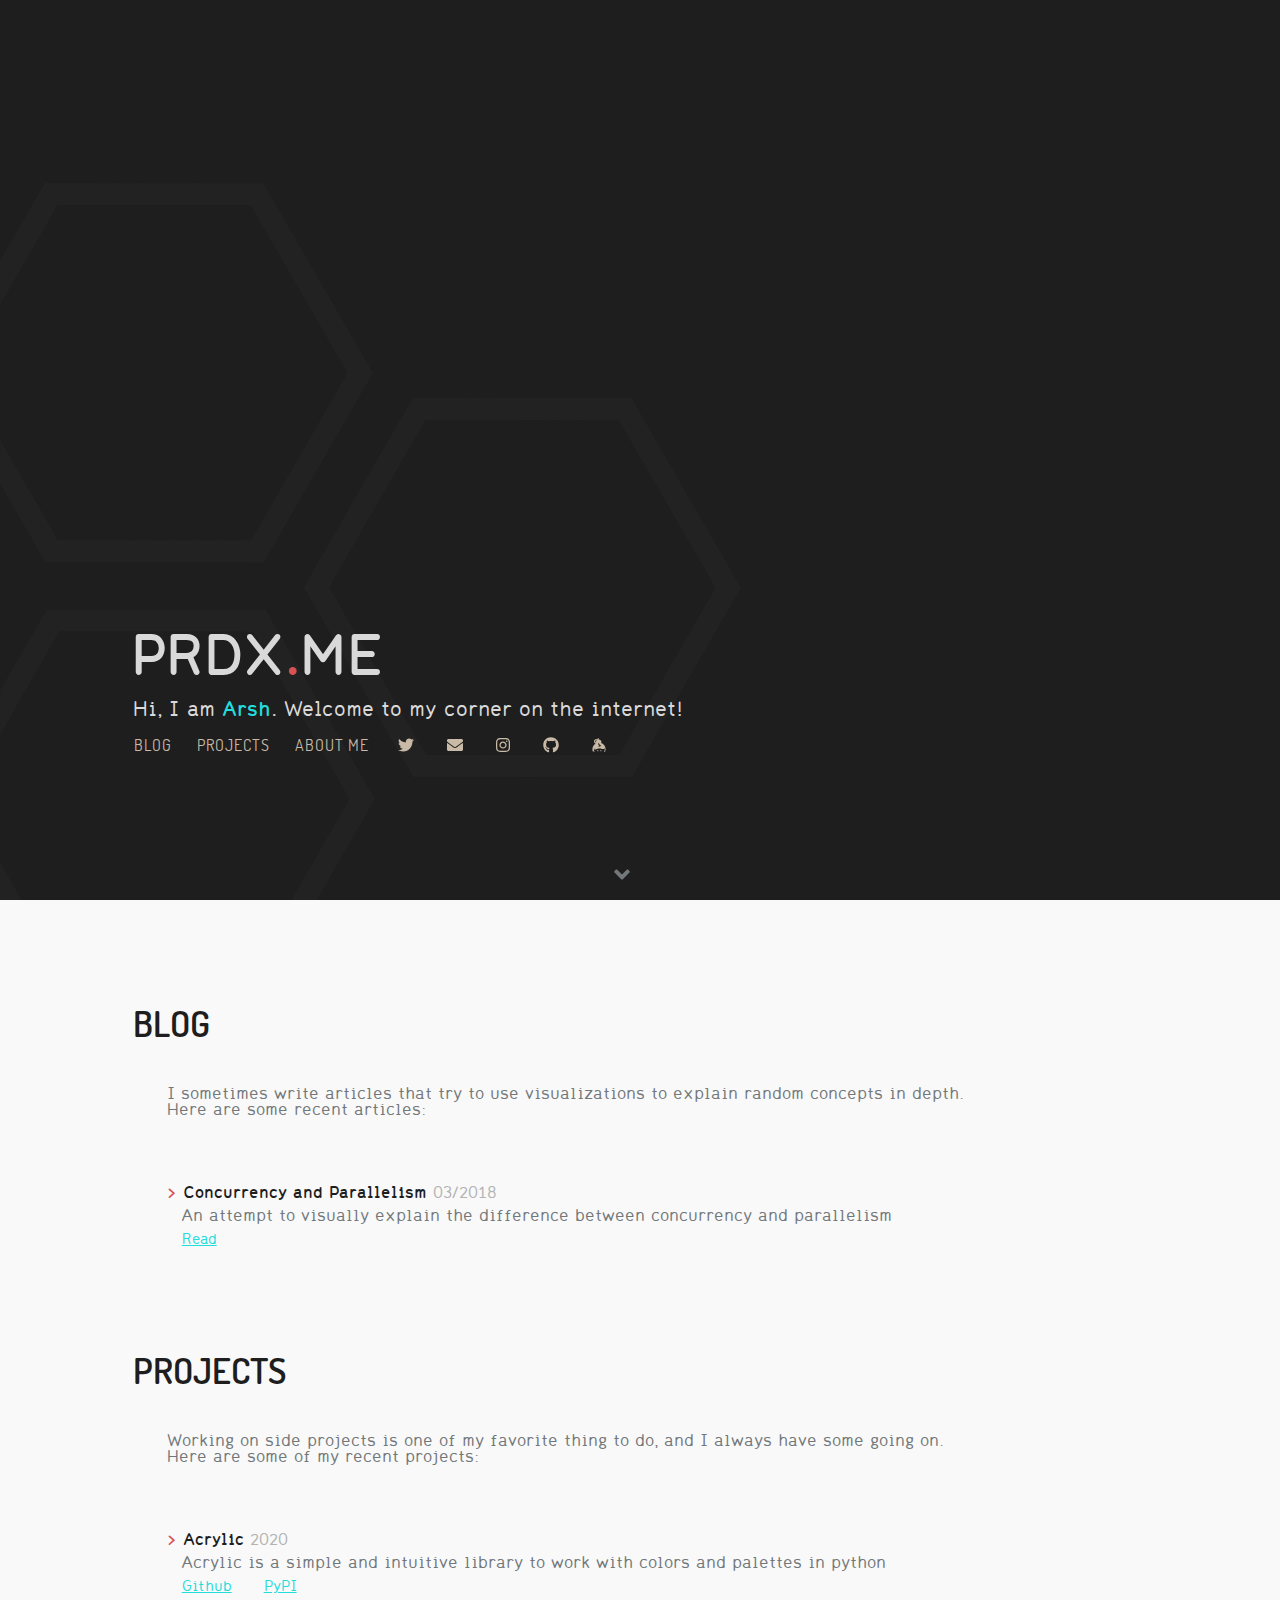
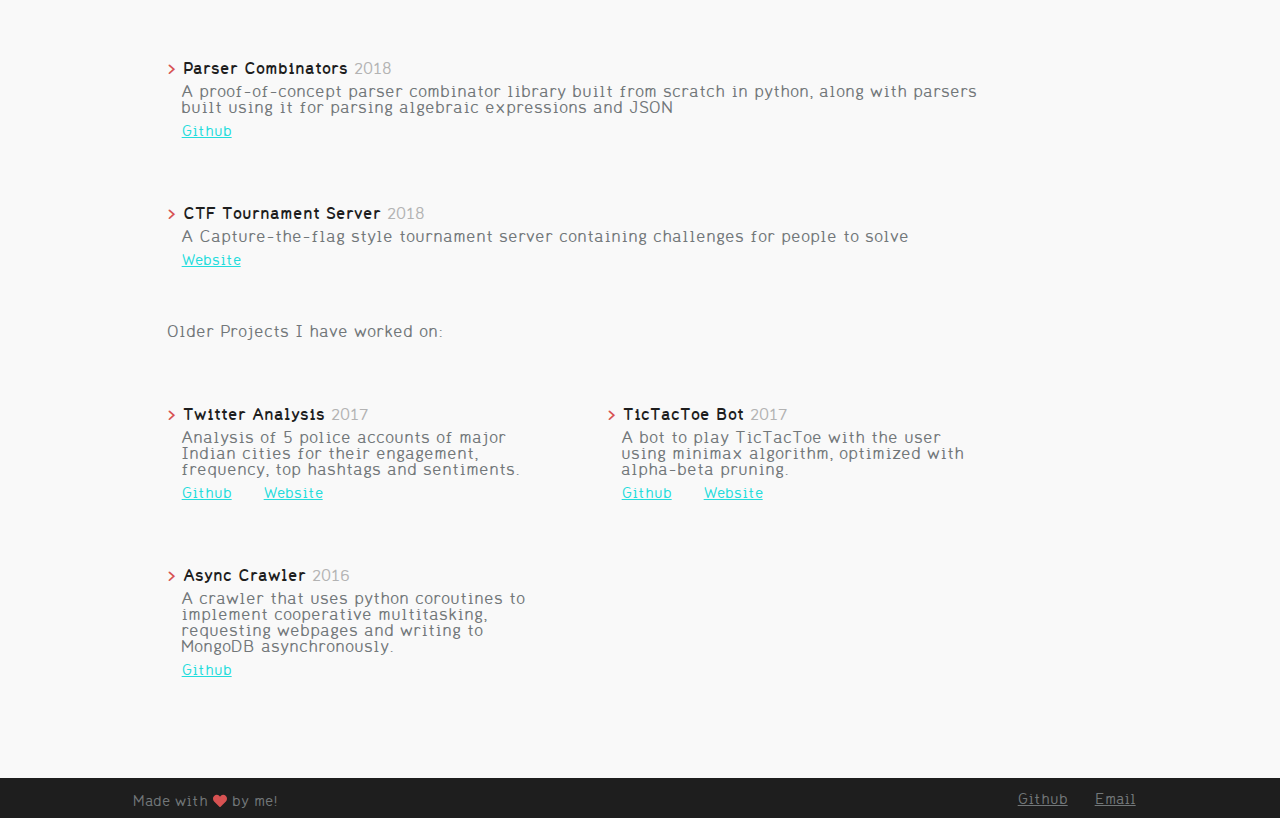
<file: index.html>
<!DOCTYPE html>
<html>
    <head>
        <meta charset="UTF-8">
        <meta name="viewport" content="width=device-width,initial-scale=1,viewport-fit=cover">
        <title>Arsh's Homepage</title>

        <!-- prefetch stuff -->
        <link rel="dns-prefetch" href="https://prdx.me">
        <link rel="subresource" href="index.css">
        <link rel="preload" href="fonts/range-regular-webfont.woff" as="font">
        <link rel="preload" href="fonts/range-semibold-webfont.woff" as="font">
        <link rel="preload" href="fonts/Dosis.ttf" as="font">
        <link rel="preload" href="fonts/Dosis-SemiBold.ttf" as="font">

        <!-- Theme Color for Chrome, Firefox OS and Opera -->
        <meta name="theme-color" content="#1e1e1e">

        <!-- icons stuff -->
        <link rel="icon" sizes="192x192" href="favicon.png">
        <link rel="apple-touch-icon" href="favicon.png">
        <link rel="mask-icon" href="favicon.png" color='black'>

        <!-- meta data -->
        <meta name="description" content="Hi, I am Arsh. These are some of my blogs and projects">
        <meta name="robots" content="index,follow">
        <meta name="googlebot" content="index,follow">
        <link rel="me" href="mailto:hi@prdx.me">
        <link rel="author" href="Arsh">

        <!-- opengraph social -->
        <meta property="og:url" content="https://prdx.me">
        <meta property="og:type" content="website">
        <meta property="og:title" content="Arsh's Homepage">
        <meta property="og:image" content="favicon.png">
        <meta property="og:description" content="Hi, I am Arsh. These are some of my blogs and projects">
        <meta property="og:site_name" content="prdx.me">
        <meta property="og:locale" content="en_US">
        <meta property="article:author" content="Arsh">

        <!-- twitter cards social -->
        <meta name="twitter:card" content="summary">
        <meta name="twitter:site" content="@oddanomaly">
        <meta name="twitter:creator" content="@oddanomaly">
        <meta name="twitter:url" content="https://prdx.me">
        <meta name="twitter:title" content="Arsh's Homepage">
        <meta name="twitter:description" content="Hi, I am Arsh. These are some of my blogs and projects">
        <meta name="twitter:image" content="favicon.png">
        <meta name="twitter:dnt" content="on">

        <!-- google social -->
        <meta itemprop="name" content="Arsh's Homepage">
        <meta itemprop="description" content="Hi, I am Arsh. These are some of my blogs and projects">
        <meta itemprop="image" content="favicon.png">

        <!-- css files -->
        <link rel="stylesheet" href="css/index.css" type="text/css">
    </head>
    <body>

        <div class='home'>
            <Object class='hex-bg' data="svg/hex-bg.svg" type="image/svg+xml"></object>
            <div class='text'>
                <p class='header'>
                    PRDX<span class='dot'>.</span>ME
                </p>
                <p class='sub-header'>
                    Hi, I am <span class='name'>Arsh</span>. 
                    Welcome to my corner on the internet!
                </p>
                <div class='menu'>
					<nav class="cl-effect-1" id="cl-effect-1">
						<a href="#blog">BLOG</a>
						<a href="#projects">PROJECTS</a>
                        <a href="#about">ABOUT ME</a>
                        <a href="https://twitter.com/oddanomaly/">
                            <Object class='icon' data="svg/twitter.svg" type="image/svg+xml"></object>
                        </a>
                        <a href="mailto:hi@prdx.me">
                            <Object class='icon' data="svg/email.svg" type="image/svg+xml"></object>
                        </a>
                        <a href="https://www.instagram.com/oddanomaly/">
                            <Object class='icon' data="svg/instagram.svg" type="image/svg+xml"></object>
                        </a>
                        <a href="https://github.com/prdx23">
                            <Object class='icon' data="svg/github.svg" type="image/svg+xml"></object>
                        </a>
                        <a href="https://keybase.io/prdx">
                            <Object class='icon' data="svg/keybase.svg" type="image/svg+xml"></object>
                        </a>
					</nav> 
                </div>
            </div>
            <a class='down-arrow' href="#blog">
                <Object class='icon' data="svg/angle-down.svg" type="image/svg+xml"></object>
            </a>
        </div>
        <div class='main'>

            <p class='heading' id='blog'>BLOG</p>
            <p class='sub-heading'>
                I sometimes write articles that try to use visualizations to explain random
                concepts in depth.  Here are some recent articles:
            </p>

            <div class='row'>
                <div class='box'>
                    <p class='header'>
                        <span class='arrow'>&gt; </span>
                        Concurrency and Parallelism
                        <span class='date'>03/2018</span>
                    </p>
                    <p class='desc'>
                        An attempt to visually explain the difference between
                        concurrency and parallelism
                    </p>
                    <p class='links cl-effect-1'>
                        <a href='http://blog.prdx.me/cvsp/'>Read</a>
                    </p>
                </div>
            </div>

            <p class='heading' id='projects'>PROJECTS</p>
            <p class='sub-heading'>
                Working on side projects is one of my favorite thing to do, and I always have some
                going on. Here are some of my recent projects:
            </p>

            <div class='row'>
                <div class='box'>
                    <p class='header'>
                        <span class='arrow'>&gt; </span>
                        Acrylic
                        <span class='date'>2020</span>
                    </p>
                    <p class='desc'>
                    Acrylic is a simple and intuitive library to work with colors and palettes in python 
                    </p>
                    <p class='links cl-effect-1'>
                        <a href='https://github.com/prdx23/acrylic'>Github</a>
                        <a href='https://pypi.org/project/acrylic'>PyPI</a>
                    </p>
                </div>
            </div>

            <div class='row'>
                <div class='box'>
                    <p class='header'>
                        <span class='arrow'>&gt; </span>
                        Parser Combinators
                        <span class='date'>2018</span>
                    </p>
                    <p class='desc'>
                    A proof-of-concept parser combinator library built from scratch in python,
                    along with parsers built using it for parsing algebraic expressions and JSON
                    </p>
                    <p class='links cl-effect-1'>
                        <a href='https://github.com/prdx23/parser_combinators'>Github</a>
                    </p>
                </div>
            </div>

            <div class='row'>
                <div class='box'>
                    <p class='header'>
                        <span class='arrow'>&gt; </span>
                        CTF Tournament Server 
                        <span class='date'>2018</span>
                    </p>
                    <p class='desc'>
                    A Capture-the-flag style tournament server containing 
                    challenges for people to solve
                    </p>
                    <p class='links cl-effect-1'>
                        <a href='http://ctf.prdx.me'>Website</a>
                    </p>
                </div>
            </div>

            <p class='sub-heading'>
                <br>
                Older Projects I have worked on:
            </p>

            <div class='row'>
                <div class='box'>
                    <p class='header'>
                        <span class='arrow'>&gt; </span>
                        Twitter Analysis
                        <span class='date'>2017</span>
                    </p>
                    <p class='desc'>
                    Analysis of 5 police accounts of major Indian cities for their 
                    engagement, frequency, top hashtags and sentiments.
                    </p>
                    <p class='links cl-effect-1'>
                        <a href='https://github.com/prdx23/twitter-analysis'>Github</a>
                        <a href='http://precogsummer-arsh.herokuapp.com/'>Website</a>
                    </p>
                </div>
                <div class='box'>
                    <p class='header'>
                        <span class='arrow'>&gt; </span>
                        TicTacToe Bot
                        <span class='date'>2017</span>
                    </p>
                    <p class='desc'>
                    A bot to play TicTacToe with the user using minimax algorithm, 
                    optimized with alpha-beta pruning.
                    </p>
                    <p class='links cl-effect-1'>
                        <a href='https://github.com/prdx23/tictactoe'>Github</a>
                        <a href=''>Website</a>
                    </p>
                </div>
            </div>

            <div class='row'>
                <div class='box'>
                    <p class='header'>
                        <span class='arrow'>&gt; </span>
                        Async Crawler
                        <span class='date'>2016</span>
                    </p>
                    <p class='desc'>
                     A crawler that uses python coroutines to implement cooperative 
                     multitasking, requesting webpages and writing to MongoDB asynchronously.
                    </p>
                    <p class='links cl-effect-1'>
                        <a href='https://github.com/prdx23/async-crawler'>Github</a>
                    </p>
                </div>
                <div class='box empty'>&nbsp;</div>
            </div>


            <!-- <p class='heading' id='about'>ABOUT ME</p> -->

        </div>

        <div class='footer'>
            <p class='footer-text footer-desc'>
                Made with 
                <span class='heart'>
                    <Object class='icon' data="svg/heart.svg" type="image/svg+xml"></object>
                </span>
                by me!
            </p>
            <p class='footer-text cl-effect-1 footer-links'>
                <a href='https://github.com/prdx23'>Github</a>
                <a href='mailto:hi@prdx.me'>Email</a>
            </p>
        </div>

    </body>
</html>
</file>
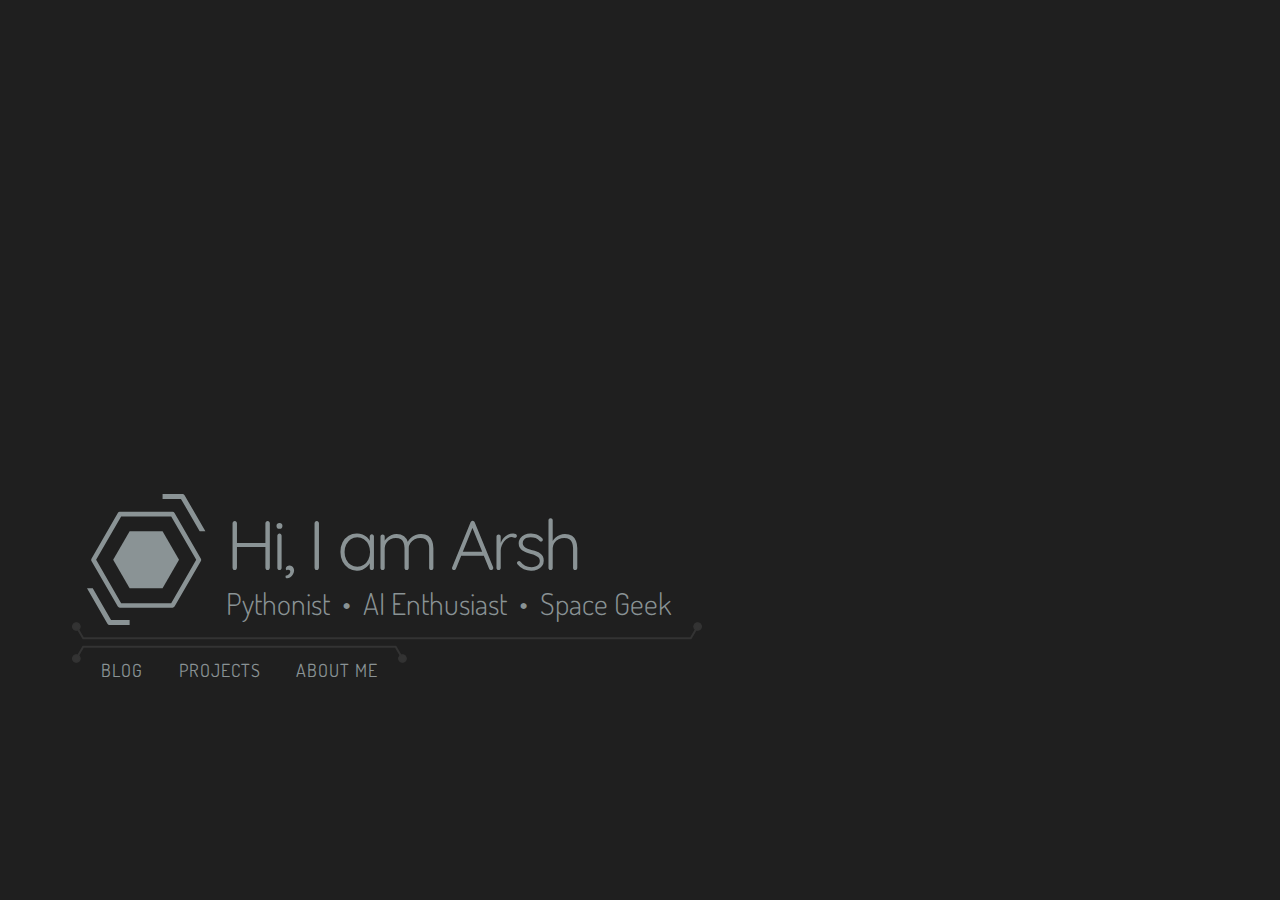
<file: test3.html>
<!DOCTYPE html>

<html>

<head>
	<title>Portfolio - Arsh</title>

    <!-- <link rel='icon' href='favicon.ico'> -->
    <link rel='icon' href='favicon.png'>

	<link rel="stylesheet" href="css/test.css">
    <style>

    </style>

</head>

<body>

	<div class="main-div">
        <div class='img'>
            <object data="/svg/hex1.svg" type="image/svg+xml"></object>
        </div>
        <div class='text'>
            <p class="no-margin heading">Hi, I am Arsh</p>
            <p class="no-margin subheading">Pythonist &nbsp;&bull;&nbsp; AI Enthusiast &nbsp;&bull;&nbsp; Space Geek</p>
            <!-- <p class="no-margin subheading">Welcome to my little corner on the internet!</p> -->
        </div>
        <!-- <hr> -->
        <br>
        <object id='divider' data="/svg/divider.svg" type="image/svg+xml"></object>
        <nav class="cl-effect-1" id="cl-effect-1">
			<a href="">Blog</a>&nbsp;&nbsp;
			<a href="">Projects</a>&nbsp;&nbsp;
			<a href="">About me</a>
		</nav>
        <!-- <div class='text'> -->
        <!--     <p class="no-margin menu"> -->
        <!--     [Blog] [Projects] [Photography] [Music] [Contact] -->
        <!--     </p> -->
        <!-- </div> -->
	</div>

</body>

</html>
</file>
<file: css/index.css>
@font-face{font-family:range-regular;font-display:swap;src:url(../fonts/range-regular-webfont.woff) format("woff2"),url(../fonts/range-regular-webfont.ttf) format("truetype")}@font-face{font-family:range-semibold;font-display:swap;src:url(../fonts/range-semibold-webfont.woff) format("woff2"),url(../fonts/range-semibold-webfont.ttf) format("truetype")}@font-face{font-family:dosis-regular;font-display:swap;src:url(../fonts/Dosis.ttf) format("truetype")}@font-face{font-family:dosis-semibold;font-display:swap;src:url(../fonts/Dosis-SemiBold.ttf) format("truetype")}html{font-size:16px;height:100%;width:100%;margin:0}body{height:100%;width:100%;margin:0;background:#f9f9f9}.home{height:100%;background-color:#1e1e1e;overflow:hidden;position:relative}.home .hex-bg{bottom:-3px;position:absolute;height:80vmin}.home .text{position:absolute;margin-top:70vh;margin-left:200px;margin-left:12.5rem;margin-left:10.4166666667vw}.home .text .header{color:#d9d9d9;font-family:range-semibold;margin:0;margin-left:-2px;font-size:55px;font-size:3.4375rem}.home .text .header .dot{color:#d75252;font-weight:bold}.home .text .sub-header{color:#d9d9d9;font-family:range-regular;margin:0;margin-top:15px;margin-top:.9375rem;font-size:20px;font-size:1.25rem}.home .text .sub-header .name{color:#23dcdc;font-family:range-semibold;font-weight:bold}.home .text .menu{font-family:dosis-regular;margin-left:-10px;margin-top:15px;margin-top:.9375rem}.home .text .menu a{color:#c9baa7;outline:none;text-decoration:none;letter-spacing:1px;font-size:16px;font-size:1rem}.home .text .menu a:hover,.home .text .menu a:focus{outline:none}.home .text .menu object{pointer-events:none}.home .down-arrow{position:absolute;color:#727779;left:48vw;font-size:25px;font-size:1.5625rem;bottom:10px;bottom:.625rem}.home .down-arrow object{pointer-events:none}.icon{position:relative;top:.125em;height:1em}.main{max-width:1024px;margin-left:200px;margin-left:12.5rem;margin-left:10.4166666667vw;margin-right:400px;margin-right:25rem;margin-right:20.8333333333vw}.main .heading{margin-bottom:0;font-family:dosis-semibold;color:#1e1e1e;font-size:36px;font-size:2.25rem;margin-top:100px;margin-top:6.25rem}.main .sub-heading{margin-bottom:0;font-family:range-regular;color:#727779;font-size:16px;font-size:1rem;margin-top:40px;margin-top:2.5rem;margin-left:50px;margin-left:3.125rem;margin-left:2.6041666667vw;margin-right:50px;margin-right:3.125rem;margin-right:2.6041666667vw}.row{display:flex;flex-direction:row}.box{flex-grow:1;flex-basis:50%;font-family:range-regular;font-size:16px;font-size:1rem;margin-left:50px;margin-left:3.125rem;margin-left:2.6041666667vw;margin-right:50px;margin-right:3.125rem;margin-right:2.6041666667vw;margin-top:60px;margin-top:3.75rem}.box .header,.box .desc,.box .links{margin-bottom:0;margin-top:7px;margin-top:.4375rem}.box .header{font-family:range-semibold;color:#1e1e1e}.box .header .arrow{color:#d75252}.box .header .date{color:#b3b3b3;font-family:range-regular}.box .desc{color:#727779;margin-left:14px;margin-left:.875rem}.box .links a{color:#23dcdc;font-size:14px;font-size:.875rem;margin-left:4px}.footer{margin-top:100px;margin-top:6.25rem;height:40px;height:2.5rem;padding-left:200px;padding-left:12.5rem;padding-left:10.4166666667vw;padding-right:200px;padding-right:12.5rem;padding-right:10.4166666667vw;background-color:#1e1e1e;display:flex}.footer .footer-text{color:#727779;font-family:range-regular;font-size:14px;font-size:.875rem;flex:1}.footer .footer-text .heart{color:#d75252}.footer .footer-desc{text-align:left}.footer .footer-links{flex-grow:1;text-align:right}.footer .footer-links a{color:#727779}@media only screen and (max-width: 768px){html{font-size:10px}.main{margin-right:200px;margin-right:12.5rem;margin-right:10.4166666667vw}.row{flex-direction:column}.empty{display:none}}@media only screen and (max-width: 400px){html{font-size:9px}}.cl-effect-1 a::before,.cl-effect-1 a::after{display:inline-block;opacity:0;-webkit-transition:-webkit-transform .3s,opacity .2s;-moz-transition:-moz-transform .3s,opacity .2s;transition:transform .3s,opacity .2s}.cl-effect-1 a::before{margin-right:5px;content:"[";-webkit-transform:translateX(10px);-moz-transform:translateX(10px);transform:translateX(10px)}.cl-effect-1 a::after{margin-left:5px;content:"]";-webkit-transform:translateX(-10px);-moz-transform:translateX(-10px);transform:translateX(-10px)}.cl-effect-1 a:hover::before,.cl-effect-1 a:hover::after,.cl-effect-1 a:focus::before,.cl-effect-1 a:focus::after{opacity:1;-webkit-transform:translateX(0px);-moz-transform:translateX(0px);transform:translateX(0px)}/*# sourceMappingURL=index.css.map */
</file>
<file: css/test.css>
@import url('https://fonts.googleapis.com/css?family=Dosis:200,300,400|Quicksand:300,400|Raleway:100,300');

@import url('https://fonts.googleapis.com/css?family=Maven+Pro:400,700|Muli:400,700|Nunito+Sans:400,700|Oxygen:400,700|Poppins:400,700|Work+Sans:400,700');

body {
    background-color: #1f1f1f;
    /* background-image: url(/svg/isometric_grid.svg); */
}

.no-margin {
    margin: 0;
}

.main-div {
    margin-top: 53vh;
    margin-left: 5vw;
}

.main-div .img, .main-div .text {
    display: inline-block;
    vertical-align: middle;
}

.main-div .img {
    transform: scale(0.8);
}

.text, .img, nav a {
    color: #8a9395;
}

.heading {
    font-family: 'Quicksand', sans-serif;
    font-size: 70px;
    font-weight: 400;
    letter-spacing: -4px;
}

.subheading {
    font-family: 'dosis', sans-serif;
    font-size: 30px;
    font-weight: 300;
    margin-top: -4px;
}

nav {
    font-size: 18px;
    margin-top: -8px;
    margin-left: 18px;
}

#divider {
    margin-top: -23px;
}

hr {
    border: 0;
    height: 2px;
    background: #333;
    /* background-image: linear-gradient(to right, #333, #ccc, #333); */
}

nav a {
    font-family: dosis;
	/*position: relative;*/
	/*display: inline-block;*/
	/*margin: 15px 25px;*/
	outline: none;
	/* color: #fff; */
	text-decoration: none;
	text-transform: uppercase;
	letter-spacing: 1px;
	font-weight: 400;
	/*text-shadow: 0 0 1px rgba(255,255,255,0.3);*/
	/*font-size: 1.35em;*/
}

nav a:hover,
nav a:focus {
	outline: none;
}
/* Effect 1: Brackets */
.cl-effect-1 a::before,
.cl-effect-1 a::after {
	display: inline-block;
	opacity: 0;
	-webkit-transition: -webkit-transform 0.3s, opacity 0.2s;
	-moz-transition: -moz-transform 0.3s, opacity 0.2s;
	transition: transform 0.3s, opacity 0.2s;
}

.cl-effect-1 a::before {
	margin-right: 5px;
	content: '[';
	-webkit-transform: translateX(10px);
	-moz-transform: translateX(10px);
	transform: translateX(10px);
}

.cl-effect-1 a::after {
	margin-left: 5px;
	content: ']';
	-webkit-transform: translateX(-10px);
	-moz-transform: translateX(-10px);
	transform: translateX(-10px);
}

.cl-effect-1 a:hover::before,
.cl-effect-1 a:hover::after,
.cl-effect-1 a:focus::before,
.cl-effect-1 a:focus::after {
	opacity: 1;
	-webkit-transform: translateX(0px);
	-moz-transform: translateX(0px);
	transform: translateX(0px);
}
</file>
